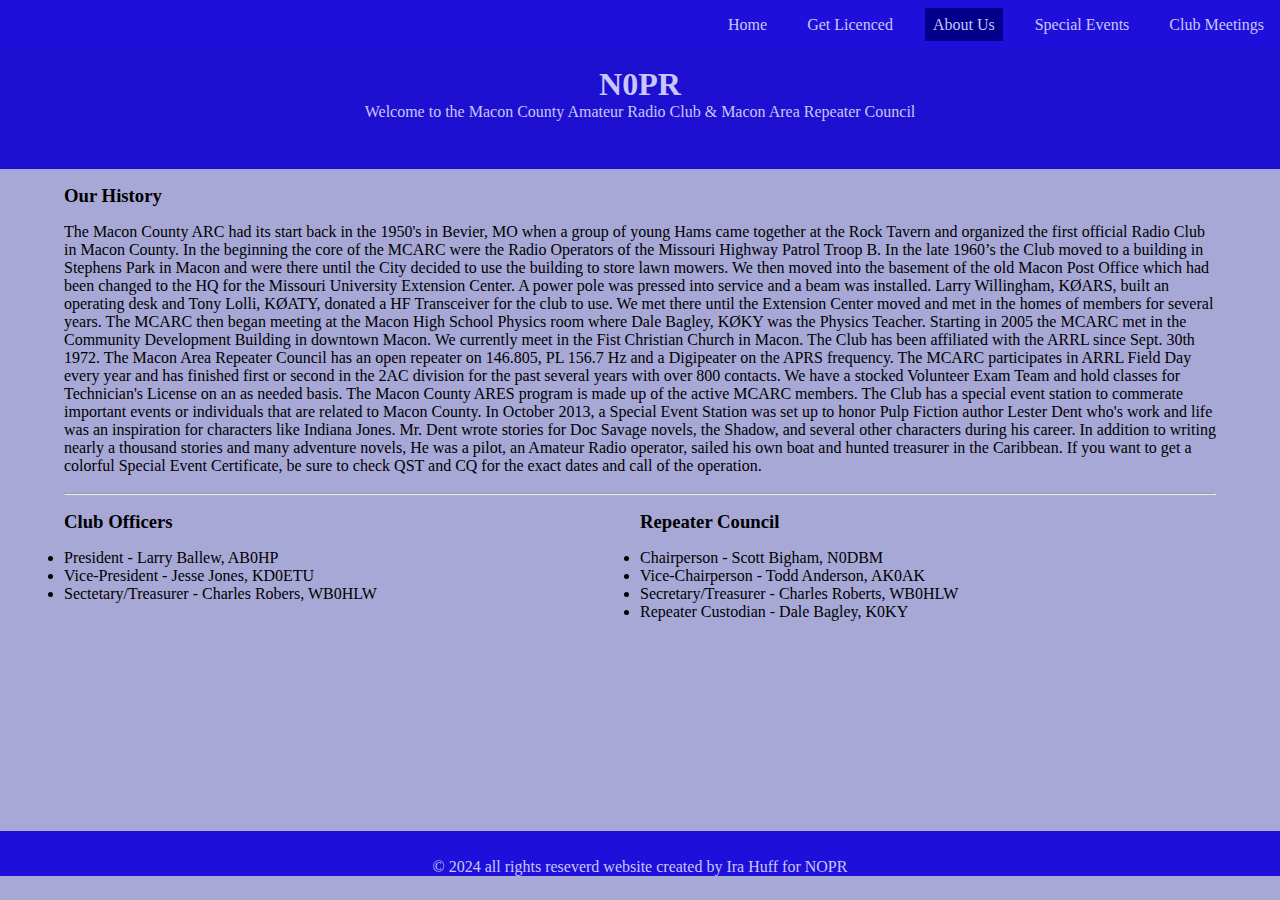
<file: about/index.html>
<!DOCTYPE html>
<html lang="en">
<head>
    <meta charset="UTF-8">
    <meta name="viewport" content="width=device-width, initial-scale=1.0">
    <link rel="stylesheet" href="/main.css">
    <title>About Us</title>
    <meta name="description" content="Macon, MO ARC History">
</head>
<body>
    
    <header class="">
    <nav class="flex">
        <ul class="navList">
            <li class="navItem">
                <a class="navLink"  href="/index.html">Home</a>
            </li>
            <li class="navItem">
                <a class="navLink"  href="/licence">Get Licenced</a>
            </li>
            <li class="navItem">
                <a class="navLink" aria-current="page"  href="/about">About Us</a>
            </li>
            <li class="navItem">
                <a class="navLink"  href="/events">Special Events</a>
            </li>
            <li class="navItem">
                <a class="navLink"  href="/meetings">Club Meetings</a>
            </li>
        </ul>
    </nav>
    <div class="head">
        <div class="">
            <div class="">
                <!-- <img src="img/arrlimage.jpg" class="d-none d-lg-block"> -->
            </div>
            <div class="" >
      <h1 class="">N0PR</h1>
      <p class="">Welcome to the Macon County Amateur Radio Club & Macon Area Repeater Council</p>
            </div>
            <div class="">
                <!-- <img src="img/aresimage.jpg" class="d-none d-lg-block"> -->
            </div>
    </div>
</header>
    <main class="container">
    
<section class="history">
    <h3>Our History</h3>
    The Macon County ARC had its start back in the 1950's in Bevier, MO when a group of young Hams came together at the Rock Tavern and organized the first official Radio Club in Macon County. In the beginning the core of the MCARC were the Radio Operators of the Missouri Highway Patrol Troop B. In the late 1960’s the Club moved to a building in Stephens Park in Macon and were there until the City decided to use the building to store lawn mowers. We then moved into the basement of the old Macon Post Office which had been changed to the HQ for the Missouri University Extension Center. A power pole was pressed into service and a beam was installed. Larry Willingham, KØARS, built an operating desk and Tony Lolli, KØATY, donated a HF Transceiver for the club to use. We met there until the Extension Center moved and met in the homes of members for several years. The MCARC then began meeting at the Macon High School Physics room where Dale Bagley, KØKY was the Physics Teacher. Starting in 2005 the MCARC met in the Community Development Building in downtown Macon.  We currently meet in the Fist Christian Church in Macon.

The Club has been affiliated with the ARRL since Sept. 30th 1972. The Macon Area Repeater Council has an open repeater on 146.805, PL 156.7 Hz and a Digipeater on the APRS frequency. The MCARC participates in ARRL Field Day every year and has finished first or second in the 2AC division for the past several years with over 800 contacts. We have a stocked Volunteer Exam Team and hold classes for Technician's License on an as needed basis. The Macon County ARES program is made up of the active MCARC members. The Club has a special event station to commerate important events or individuals that are related to Macon County. In October 2013, a Special Event Station was set up to honor Pulp Fiction author Lester Dent who's work and life was an inspiration for characters like Indiana Jones. Mr. Dent wrote stories for Doc Savage novels, the Shadow, and several other characters during his career. In addition to writing nearly a thousand stories and many adventure novels, He was a pilot, an Amateur Radio operator, sailed his own boat and hunted treasurer in the Caribbean. If you want to get a colorful Special Event Certificate, be sure to check QST and CQ for the exact dates and call of the operation.
</section>
<br><hr>
<section class="officers">
    <section class="club">
        <h3>Club Officers</h3>
        <ul>
            <li>President - Larry Ballew, AB0HP</li>
            <li>Vice-President - Jesse Jones, KD0ETU</li>
            <li>Sectetary/Treasurer - Charles Robers, WB0HLW</li>
        </ul>
    </section>
    <section class="repeater">
        <h3>Repeater Council</h3>
        <ul>
            <li>Chairperson - Scott Bigham, N0DBM</li>
            <li>Vice-Chairperson - Todd Anderson, AK0AK</li>
            <li>Secretary/Treasurer - Charles Roberts, WB0HLW</li>
            <li>Repeater Custodian - Dale Bagley, K0KY</li>
        </ul>
    </section>
</section>
    </main>
    <footer>
    <p>&copy; 2024 all rights reseverd website created by Ira Huff for NOPR</p>
  </footer>
    <script src="/main.js"></script>
</body>
</html>
</file>
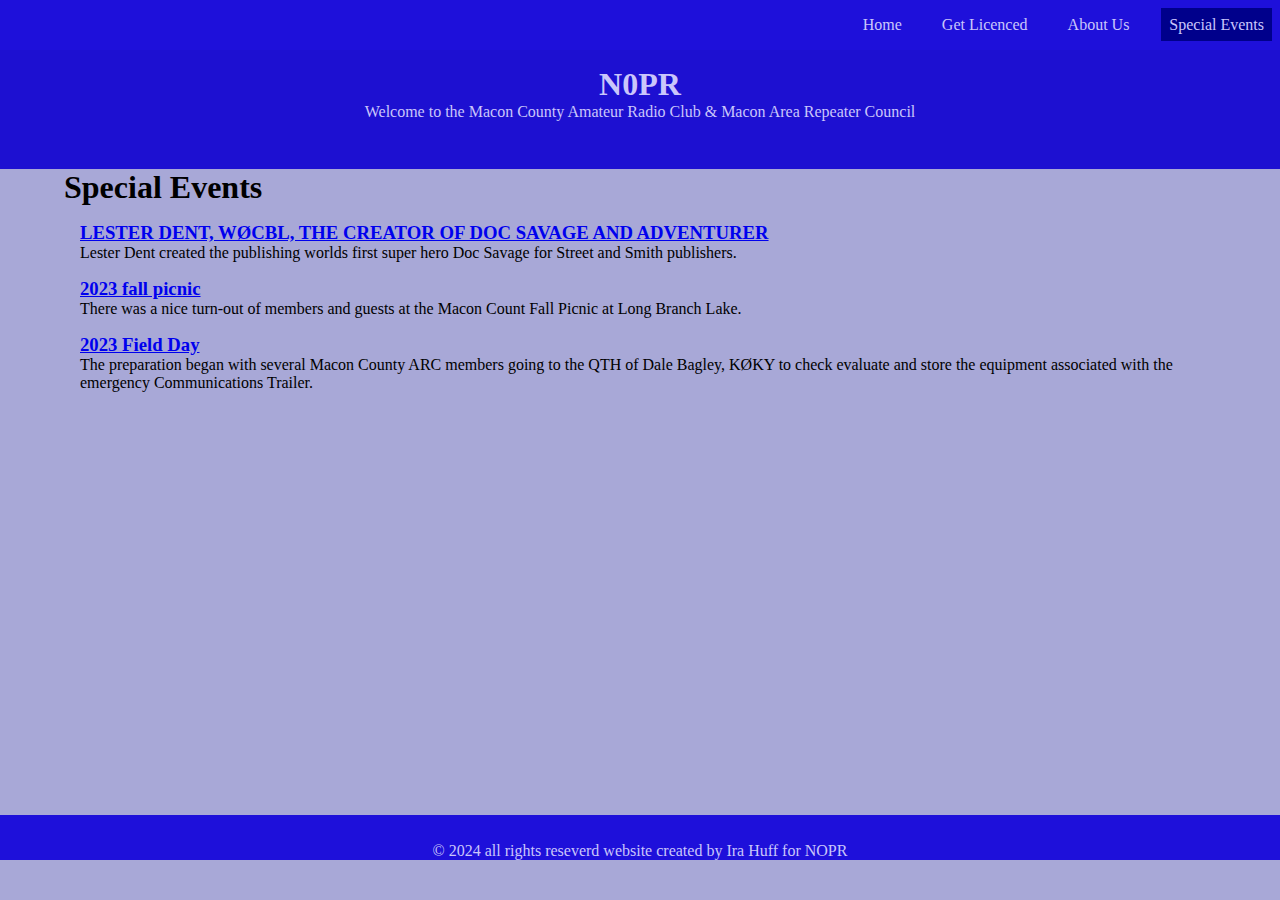
<file: events/index.html>
<!DOCTYPE html>
<html lang="en">
<head>
    <meta charset="UTF-8">
    <meta name="viewport" content="width=device-width, initial-scale=1.0">
    <link rel="stylesheet" href="/main.css">
    <title>Special Events</title>
    <meta name="description" content="Macon County ARC Special Events">
</head>
<body>
    
    <header class="">
    <nav class="flex">
        <ul class="navList">
            <li class="navItem">
                <a class="navLink"  href="/index.html">Home</a>
            </li>
            <li class="navItem">
                <a class="navLink"  href="/licence">Get Licenced</a>
            </li>
            <li class="navItem">
                <a class="navLink"  href="/about">About Us</a>
            </li>
            <li class="navItem">
                <a class="navLink" aria-current="page"  href="/events">Special Events</a>
            </li>
        </ul>
    </nav>
    <div class="head">
        <div class="">
            <div class="">
                <!-- <img src="img/arrlimage.jpg" class="d-none d-lg-block"> -->
            </div>
            <div class="" >
      <h1 class="">N0PR</h1>
      <p class="">Welcome to the Macon County Amateur Radio Club & Macon Area Repeater Council</p>
            </div>
            <div class="">
                <!-- <img src="img/aresimage.jpg" class="d-none d-lg-block"> -->
            </div>
    </div>
</header>
    <main class="container">
    
<div>
    <h1>Special Events</h1>
    <ul class="eventList"><li>
            <article class="eventItem">
               <a href="/events/03_dent/"> <h3>
                    LESTER DENT, WØCBL, THE CREATOR OF DOC SAVAGE AND ADVENTURER
                </h3></a>
                Lester Dent created the publishing worlds first super hero Doc Savage for Street and Smith publishers.
            </article>
        </li><li>
            <article class="eventItem">
               <a href="/events/02_fall/"> <h3>
                    2023 fall picnic
                </h3></a>
                There was a nice turn-out of members and guests at the Macon Count Fall Picnic at Long Branch Lake.
            </article>
        </li><li>
            <article class="eventItem">
               <a href="/events/01_2023fd/"> <h3>
                    2023 Field Day
                </h3></a>
                The preparation began with several Macon County ARC members going to the QTH of Dale Bagley, KØKY to check evaluate and store the equipment associated with the emergency Communications Trailer.
            </article>
        </li></ul>

</div>
    </main>
    <footer>
    <p>&copy; 2024 all rights reseverd website created by Ira Huff for NOPR</p>
  </footer>
    <script src="/main.js"></script>
</body>
</html>
</file>
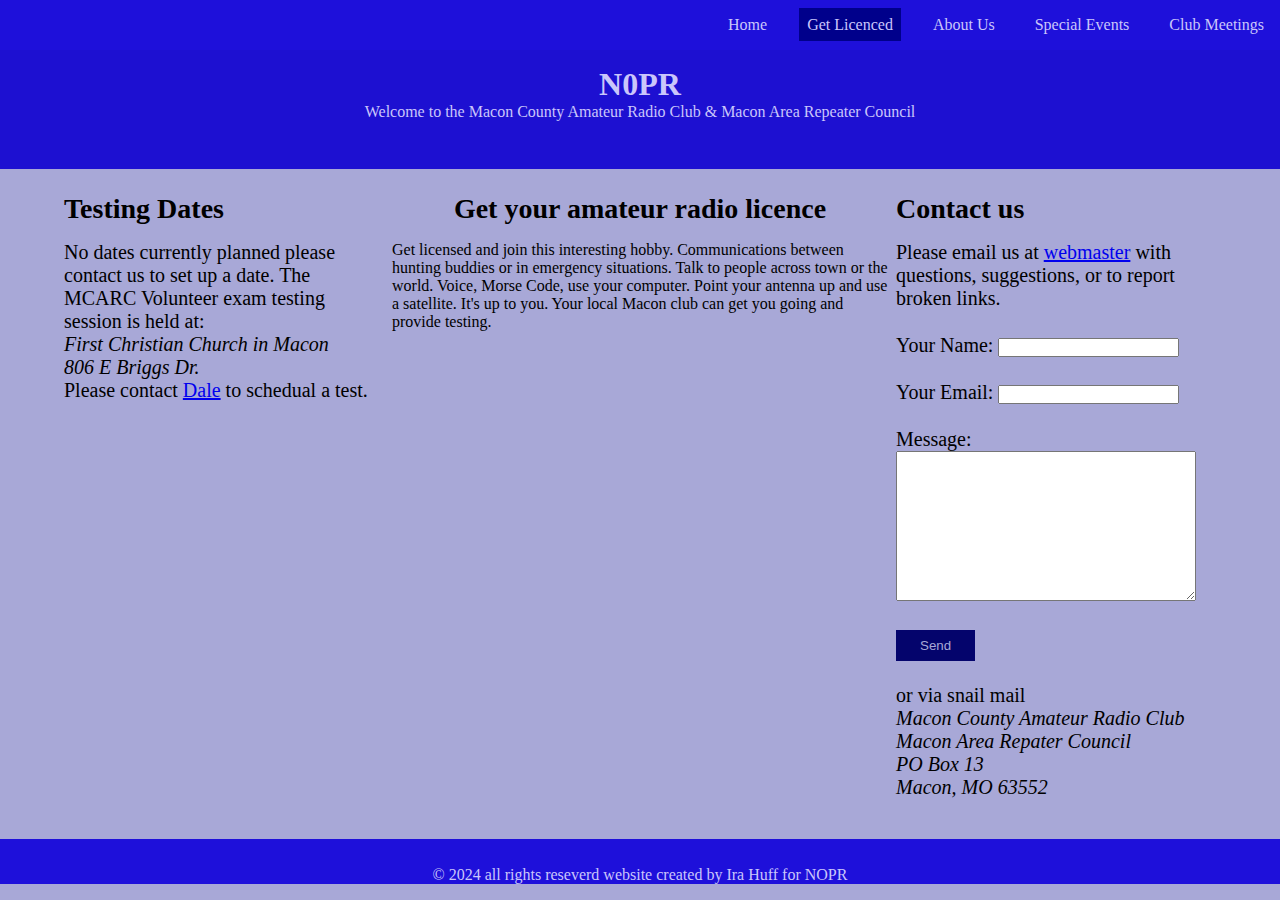
<file: licence/index.html>
<!DOCTYPE html>
<html lang="en">
<head>
    <meta charset="UTF-8">
    <meta name="viewport" content="width=device-width, initial-scale=1.0">
    <link rel="stylesheet" href="/main.css">
    <title>Get Licenced</title>
    <meta name="description" content="MCARC Amateur Radio Licence Testing">
</head>
<body>
    
    <header class="">
    <nav class="flex">
        <ul class="navList">
            <li class="navItem">
                <a class="navLink"  href="/index.html">Home</a>
            </li>
            <li class="navItem">
                <a class="navLink" aria-current="page"  href="/licence">Get Licenced</a>
            </li>
            <li class="navItem">
                <a class="navLink"  href="/about">About Us</a>
            </li>
            <li class="navItem">
                <a class="navLink"  href="/events">Special Events</a>
            </li>
            <li class="navItem">
                <a class="navLink"  href="/meetings">Club Meetings</a>
            </li>
        </ul>
    </nav>
    <div class="head">
        <div class="">
            <div class="">
                <!-- <img src="img/arrlimage.jpg" class="d-none d-lg-block"> -->
            </div>
            <div class="" >
      <h1 class="">N0PR</h1>
      <p class="">Welcome to the Macon County Amateur Radio Club & Macon Area Repeater Council</p>
            </div>
            <div class="">
                <!-- <img src="img/aresimage.jpg" class="d-none d-lg-block"> -->
            </div>
    </div>
</header>
    <main class="container">
    
<section class="licence">
    <article class="dates">
        <h3 class="getTitle">Testing Dates</h3>
        No dates currently planned please contact us to set up a date.
        The MCARC Volunteer exam testing session is held at:<br>
        <address>
        First Christian Church in Macon<br>
        806 E Briggs Dr.<br>
        </address>
        Please contact <a href="mailto:n0prmacon@gmail.com">Dale</a> to schedual a test.
    </article>
    <article class="get">
    <h3 class="getTitle">Get your amateur radio licence</h3>
    <p>Get licensed and join this interesting hobby. Communications between hunting buddies or in emergency situations. Talk to people across town or the world. Voice, Morse Code, use your computer. Point your antenna up and use a satellite. It's up to you. Your local Macon club can get you going and provide testing.</p>
    </article>
    <article class="contact">
        <h3 class="getTitle">Contact us</h3>
        Please email us at <a href="mailto:n0prmacon@gmail.com">webmaster</a> with questions, suggestions, or to report broken links.
        <br>
        <form class="form" name="contact" method="POST" data-netlify="true">
            <p>
              <label for="name">Your Name:</label> <input type="text" name="name" />
              </p>
              <p>
              <label for="email">Your Email:</label> <input type="email" name="email" />
              </p>
              <p>
              <label for="message">Message:</label> <br/><textarea name="message"></textarea>
              </p>
              <p>
              <button id="submit" type="submit">Send</button>
            </p>
          </form>
          <br>
        or via snail mail
        <address>
        Macon County Amateur Radio Club<br>
        Macon Area Repater Council<br>
        PO Box 13<br>
        Macon, MO 63552<br>
        </address>
    </article>
</section>


    
    </main>
    <footer>
    <p>&copy; 2024 all rights reseverd website created by Ira Huff for NOPR</p>
  </footer>
    <script src="/main.js"></script>
</body>
</html>
</file>
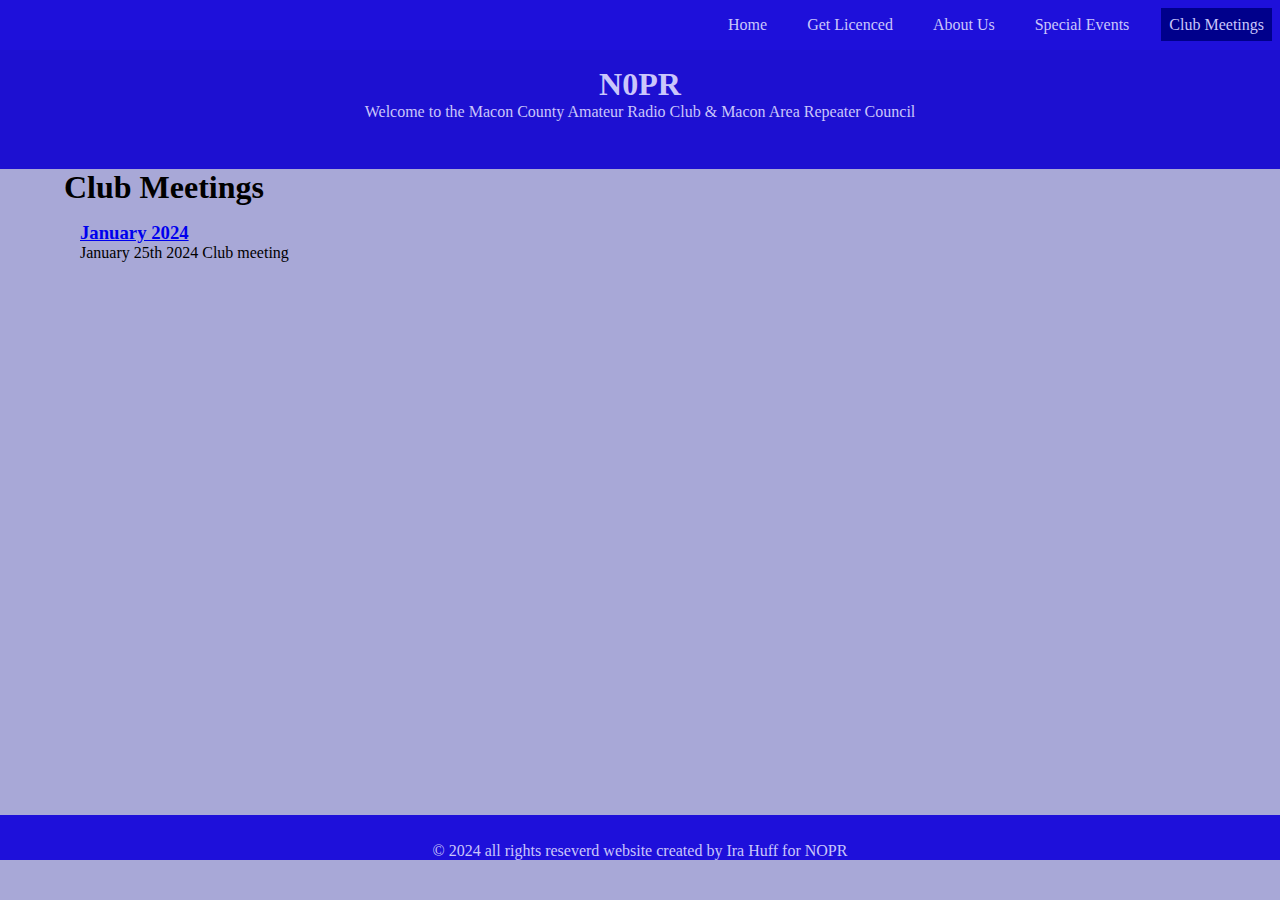
<file: meetings/index.html>
<!DOCTYPE html>
<html lang="en">
<head>
    <meta charset="UTF-8">
    <meta name="viewport" content="width=device-width, initial-scale=1.0">
    <link rel="stylesheet" href="/main.css">
    <title>Club Meetings</title>
    <meta name="description" content="N0PR Club Meetings">
</head>
<body>
    
    <header class="">
    <nav class="flex">
        <ul class="navList">
            <li class="navItem">
                <a class="navLink"  href="/index.html">Home</a>
            </li>
            <li class="navItem">
                <a class="navLink"  href="/licence">Get Licenced</a>
            </li>
            <li class="navItem">
                <a class="navLink"  href="/about">About Us</a>
            </li>
            <li class="navItem">
                <a class="navLink"  href="/events">Special Events</a>
            </li>
            <li class="navItem">
                <a class="navLink" aria-current="page"  href="/meetings">Club Meetings</a>
            </li>
        </ul>
    </nav>
    <div class="head">
        <div class="">
            <div class="">
                <!-- <img src="img/arrlimage.jpg" class="d-none d-lg-block"> -->
            </div>
            <div class="" >
      <h1 class="">N0PR</h1>
      <p class="">Welcome to the Macon County Amateur Radio Club & Macon Area Repeater Council</p>
            </div>
            <div class="">
                <!-- <img src="img/aresimage.jpg" class="d-none d-lg-block"> -->
            </div>
    </div>
</header>
    <main class="container">
    
<div>
    <h1>Club Meetings</h1>
    <ul class="eventList"><li>
            <article class="eventItem">
               <a href="/meetings/jan2024/"> <h3>
                    January 2024
                </h3></a>
                January 25th 2024 Club meeting
            </article>
        </li></ul>

</div>
    </main>
    <footer>
    <p>&copy; 2024 all rights reseverd website created by Ira Huff for NOPR</p>
  </footer>
    <script src="/main.js"></script>
</body>
</html>
</file>
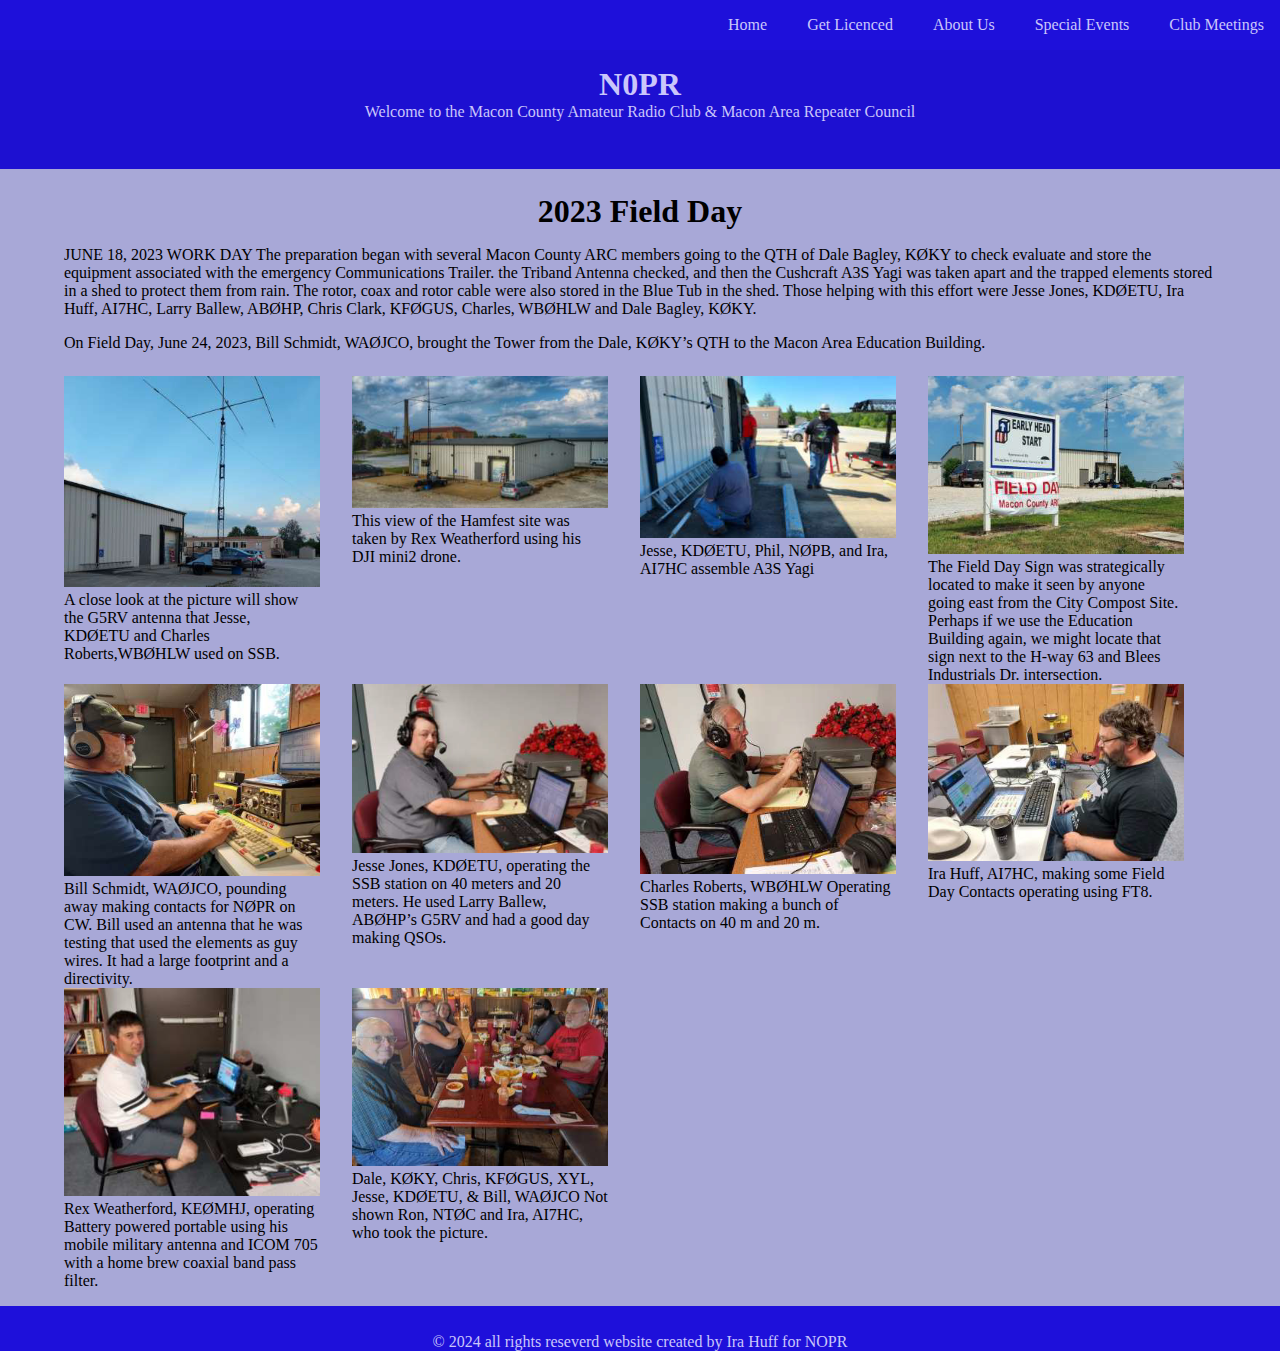
<file: events/01_2023fd/index.html>
<!DOCTYPE html>
<html lang="en">
<head>
    <meta charset="UTF-8">
    <meta name="viewport" content="width=device-width, initial-scale=1.0">
    <link rel="stylesheet" href="/main.css">
    <title>2023 Field Day</title>
</head>
<body>
    
    <header class="">
    <nav class="flex">
        <ul class="navList">
            <li class="navItem">
                <a class="navLink"  href="/index.html">Home</a>
            </li>
            <li class="navItem">
                <a class="navLink"  href="/licence">Get Licenced</a>
            </li>
            <li class="navItem">
                <a class="navLink"  href="/about">About Us</a>
            </li>
            <li class="navItem">
                <a class="navLink"  href="/events">Special Events</a>
            </li>
            <li class="navItem">
                <a class="navLink"  href="/meetings">Club Meetings</a>
            </li>
        </ul>
    </nav>
    <div class="head">
        <div class="">
            <div class="">
                <!-- <img src="img/arrlimage.jpg" class="d-none d-lg-block"> -->
            </div>
            <div class="" >
      <h1 class="">N0PR</h1>
      <p class="">Welcome to the Macon County Amateur Radio Club & Macon Area Repeater Council</p>
            </div>
            <div class="">
                <!-- <img src="img/aresimage.jpg" class="d-none d-lg-block"> -->
            </div>
    </div>
</header>
    <main class="container">
        <h1 class="eventTitle">2023 Field Day</h1>
        <div class="eventContent">
    <p>JUNE 18, 2023 WORK DAY The preparation began with several Macon County ARC members going to the QTH of Dale Bagley, KØKY to check evaluate and store the equipment associated with the emergency Communications Trailer. the Triband Antenna checked, and then the Cushcraft A3S Yagi was taken apart and the trapped elements stored in a shed to protect them from rain. The rotor, coax and rotor cable were also stored in the Blue Tub in the shed. Those helping with this effort were Jesse Jones, KDØETU, Ira Huff, AI7HC, Larry Ballew, ABØHP, Chris Clark, KFØGUS, Charles, WBØHLW and Dale Bagley, KØKY.</p>
<p>On Field Day, June 24, 2023, Bill Schmidt, WAØJCO, brought the Tower from the Dale, KØKY’s QTH to the Macon Area Education Building.</p>
<div class="flexPicnic">
<p><img src="/img/2023fd/fd1.jpg" alt="G5RV"> A close look at the picture will show the G5RV antenna that Jesse, KDØETU and Charles Roberts,WBØHLW used on SSB.</p>
<p><img src="/img/2023fd/fd2.jpg" alt="Hamfest Site"> This view of the Hamfest site was taken by Rex Weatherford using his DJI mini2 drone.</p>
<p><img src="/img/2023fd/fd3.jpg" alt="AS3 Yagi"> Jesse, KDØETU, Phil, NØPB, and Ira, AI7HC assemble A3S Yagi</p>
<p><img src="/img/2023fd/fd4.jpg" alt="Sign"> The Field Day Sign was strategically located to make it seen by anyone going east from the City Compost Site. Perhaps if we use the Education Building again, we might locate that sign next to the H-way 63 and Blees Industrials Dr. intersection.</p>
<p><img src="/img/2023fd/fd5.jpg" alt="WA0JCO"> Bill Schmidt, WAØJCO, pounding away making contacts for NØPR on CW. Bill used an antenna that he was testing that used the elements as guy wires. It had a large footprint and a directivity.</p>
<p><img src="/img/2023fd/fd6.jpg" alt="KD0ETU"> Jesse Jones, KDØETU, operating the SSB station on 40 meters and 20 meters. He used Larry Ballew, ABØHP’s G5RV and had a good day making QSOs.</p>
<p><img src="/img/2023fd/fd7.jpg" alt="WB0HLW"> Charles Roberts, WBØHLW Operating SSB station making a bunch of Contacts on 40 m and 20 m.</p>
<p><img src="/img/2023fd/fd8.jpg" alt="AI7HC"> Ira Huff, AI7HC, making some Field Day Contacts operating using FT8.</p>
<p><img src="/img/2023fd/fd9.jpg" alt="KE0MHJ"> Rex Weatherford, KEØMHJ, operating Battery powered portable using his mobile military antenna and ICOM 705 with a home brew coaxial band pass filter.</p>
<p><img src="/img/2023fd/fd10.jpg" alt="K0KY"> Dale, KØKY, Chris, KFØGUS, XYL, Jesse, KDØETU, &amp; Bill, WAØJCO Not shown Ron, NTØC and Ira, AI7HC, who took the picture.</p>
</div>
    </div>
    </main>
    <footer>
    <p>&copy; 2024 all rights reseverd website created by Ira Huff for NOPR</p>
  </footer>
</body>
</html>
</file>
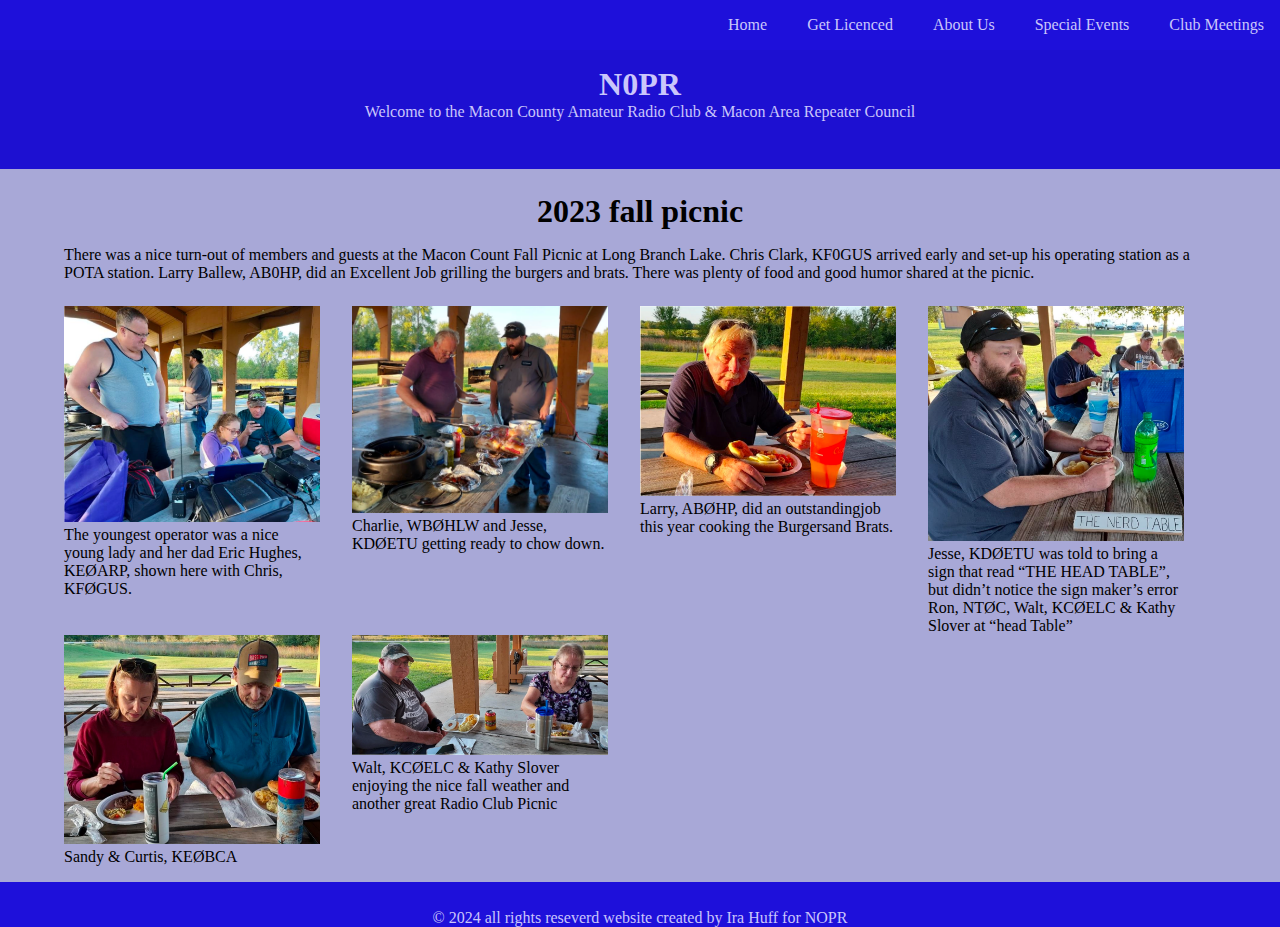
<file: events/02_fall/index.html>
<!DOCTYPE html>
<html lang="en">
<head>
    <meta charset="UTF-8">
    <meta name="viewport" content="width=device-width, initial-scale=1.0">
    <link rel="stylesheet" href="/main.css">
    <title>2023 fall picnic</title>
</head>
<body>
    
    <header class="">
    <nav class="flex">
        <ul class="navList">
            <li class="navItem">
                <a class="navLink"  href="/index.html">Home</a>
            </li>
            <li class="navItem">
                <a class="navLink"  href="/licence">Get Licenced</a>
            </li>
            <li class="navItem">
                <a class="navLink"  href="/about">About Us</a>
            </li>
            <li class="navItem">
                <a class="navLink"  href="/events">Special Events</a>
            </li>
            <li class="navItem">
                <a class="navLink"  href="/meetings">Club Meetings</a>
            </li>
        </ul>
    </nav>
    <div class="head">
        <div class="">
            <div class="">
                <!-- <img src="img/arrlimage.jpg" class="d-none d-lg-block"> -->
            </div>
            <div class="" >
      <h1 class="">N0PR</h1>
      <p class="">Welcome to the Macon County Amateur Radio Club & Macon Area Repeater Council</p>
            </div>
            <div class="">
                <!-- <img src="img/aresimage.jpg" class="d-none d-lg-block"> -->
            </div>
    </div>
</header>
    <main class="container">
        <h1 class="eventTitle">2023 fall picnic</h1>
        <div class="eventContent">
    <p>There was a nice turn-out of members and guests at the Macon Count Fall Picnic at Long Branch Lake. Chris Clark, KF0GUS arrived early and set-up his operating station as a POTA station.
Larry Ballew, AB0HP, did an Excellent Job grilling the burgers and brats. There was plenty of food and good humor shared at the picnic.</p>
<div class="flexPicnic">
<p><img src="/img/picnic/pic1.png" alt="The youngest operator was a nice young lady and her dad Eric Hughes, KEØARP, shown here with Chris, KFØGUS."> The youngest operator was a nice young lady and her dad Eric Hughes, KEØARP, shown here with Chris, KFØGUS.</p>
<p><img src="/img/picnic/pic2.png" alt="Charlie, WBØHLW and Jesse, KDØETU getting ready to chow down."> Charlie, WBØHLW and Jesse, KDØETU getting ready to chow down.</p>
<p><img src="/img/picnic/pic3.png" alt="Larry, ABØHP, did an outstanding job this year cooking the Burgers and Brats."> Larry, ABØHP, did an outstandingjob this year cooking the Burgersand Brats.</p>
<p><img src="/img/picnic/pic4.png" alt="The head table"> Jesse, KDØETU was told to bring a sign that read “THE HEAD TABLE”, but didn’t notice the sign maker’s error Ron, NTØC, Walt, KCØELC &amp; Kathy Slover at “head Table”</p>
<p><img src="/img/picnic/pic5.png" alt="Sandy &amp; Curtis, KEØBCA"> Sandy &amp; Curtis, KEØBCA</p>
<p><img src="/img/picnic/pic6.png" alt="Walt, KCØELC &amp; Kathy Slover enjoying the nice fall weather and another great Radio Club Picnic"> Walt, KCØELC &amp; Kathy Slover enjoying the nice fall weather and another great Radio Club Picnic</p>
</div>
    </div>
    </main>
    <footer>
    <p>&copy; 2024 all rights reseverd website created by Ira Huff for NOPR</p>
  </footer>
</body>
</html>
</file>
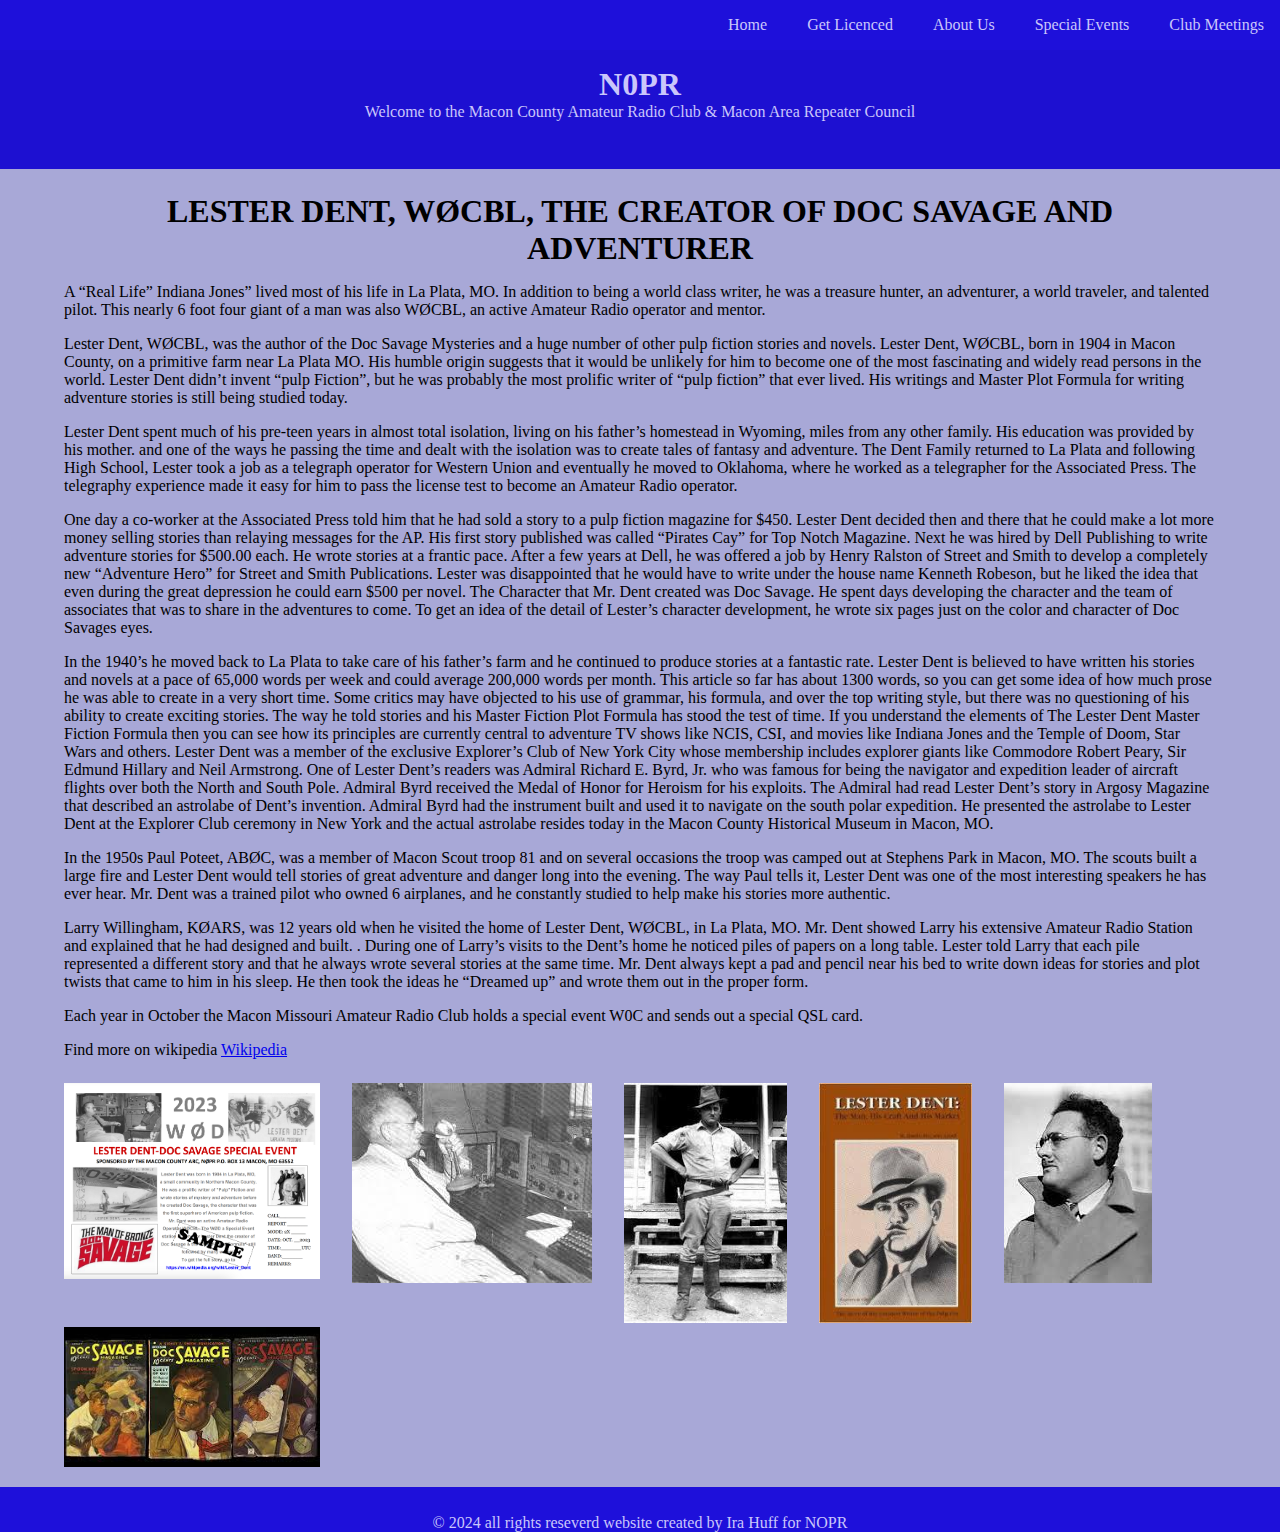
<file: events/03_dent/index.html>
<!DOCTYPE html>
<html lang="en">
<head>
    <meta charset="UTF-8">
    <meta name="viewport" content="width=device-width, initial-scale=1.0">
    <link rel="stylesheet" href="/main.css">
    <title>LESTER DENT, WØCBL, THE CREATOR OF DOC SAVAGE AND ADVENTURER</title>
</head>
<body>
    
    <header class="">
    <nav class="flex">
        <ul class="navList">
            <li class="navItem">
                <a class="navLink"  href="/index.html">Home</a>
            </li>
            <li class="navItem">
                <a class="navLink"  href="/licence">Get Licenced</a>
            </li>
            <li class="navItem">
                <a class="navLink"  href="/about">About Us</a>
            </li>
            <li class="navItem">
                <a class="navLink"  href="/events">Special Events</a>
            </li>
            <li class="navItem">
                <a class="navLink"  href="/meetings">Club Meetings</a>
            </li>
        </ul>
    </nav>
    <div class="head">
        <div class="">
            <div class="">
                <!-- <img src="img/arrlimage.jpg" class="d-none d-lg-block"> -->
            </div>
            <div class="" >
      <h1 class="">N0PR</h1>
      <p class="">Welcome to the Macon County Amateur Radio Club & Macon Area Repeater Council</p>
            </div>
            <div class="">
                <!-- <img src="img/aresimage.jpg" class="d-none d-lg-block"> -->
            </div>
    </div>
</header>
    <main class="container">
        <h1 class="eventTitle">LESTER DENT, WØCBL, THE CREATOR OF DOC SAVAGE AND ADVENTURER</h1>
        <div class="eventContent">
    <p>A “Real Life” Indiana Jones” lived most of his life in La Plata, MO.  In addition to being a world class writer, he was a treasure hunter, an adventurer, a world traveler, and talented pilot. This nearly 6 foot four giant of a man was also WØCBL, an active Amateur Radio operator and mentor.</p>
<p>Lester Dent, WØCBL, was the author of the Doc Savage Mysteries and a huge number of other pulp fiction stories and novels.  Lester Dent, WØCBL, born in 1904 in Macon County, on a primitive farm near La Plata MO.  His humble origin suggests that it would be unlikely for him to become one of the most fascinating and widely read persons in the world.  Lester Dent didn’t invent “pulp Fiction”, but he was probably the most prolific writer of “pulp fiction” that ever lived.  His writings and Master Plot Formula for writing adventure stories is still being studied today.</p>
<p>Lester Dent spent much of his pre-teen years in almost total isolation, living on his father’s homestead in Wyoming, miles from any other family.  His education was provided by his mother.  and one of the ways he passing the time and dealt with the isolation was to create tales of fantasy and adventure.  The Dent Family returned to La Plata and following High School, Lester took a job as a telegraph operator for Western Union and eventually he moved to Oklahoma, where he worked as a telegrapher for the Associated Press.  The telegraphy experience made it easy for him to pass the license test to become an Amateur Radio operator.</p>
<p>One day a co-worker at the Associated Press told him that he had sold a story to a pulp fiction magazine for $450. Lester Dent decided then and there that he could make a lot more money selling stories than relaying messages for the AP.  His first story published was called “Pirates Cay” for Top Notch Magazine.  Next he was hired by Dell Publishing to write adventure stories for $500.00 each.  He wrote stories at a frantic pace. After a few years at Dell, he was offered a job by Henry Ralston of Street and Smith to develop a completely new “Adventure Hero” for Street and Smith Publications. Lester was disappointed that he would have to write under the house name Kenneth Robeson, but he liked the idea that even during the great depression he could earn $500 per novel. The Character that Mr. Dent created was Doc Savage.  He spent days developing the character and the team of associates that was to share in the adventures to come.  To get an idea of the detail of Lester’s character development, he wrote six pages just on the color and character of Doc Savages eyes.</p>
<p>In the 1940’s he moved back to La Plata to take care of his father’s farm and he continued to produce stories at a fantastic rate.  Lester Dent is believed to have written his stories and novels at a pace of 65,000 words per week and could average 200,000 words per month.  This article so far has about 1300 words, so you can get some idea of how much prose he was able to create in a very short time.  Some critics may have objected to his use of grammar, his formula, and over the top writing style, but there was no questioning of his ability to create exciting stories.
The way he told stories and his Master Fiction Plot Formula has stood the test of time.  If you understand the elements of The Lester Dent Master Fiction Formula then you can see how its principles are currently central to adventure TV shows like NCIS, CSI, and movies like Indiana Jones and the Temple of Doom, Star Wars and others.
Lester Dent was a member of the exclusive Explorer’s Club of New York City whose membership includes explorer giants like Commodore Robert Peary, Sir Edmund Hillary and Neil Armstrong.  One of Lester Dent’s readers was Admiral Richard E. Byrd, Jr. who was famous for being the navigator and expedition leader of aircraft flights over both the North and South Pole.  Admiral Byrd received the Medal of Honor for Heroism for his exploits.  The Admiral had read Lester Dent’s story in Argosy Magazine that described an astrolabe of Dent’s invention. Admiral Byrd had the instrument built and used it to navigate on the south polar expedition.  He presented the astrolabe to Lester Dent at the Explorer Club ceremony in New York and the actual astrolabe resides today in the Macon County Historical Museum in Macon, MO.</p>
<p>In the 1950s Paul Poteet, ABØC, was a member of Macon Scout troop 81 and on several occasions the troop was camped out at Stephens Park in Macon, MO.  The scouts built a large fire and Lester Dent would tell stories of great adventure and danger long into the evening.   The way Paul tells it, Lester Dent was one of the most interesting speakers he has ever hear.   Mr. Dent was a trained pilot who owned 6 airplanes, and he constantly studied to help make his stories more authentic.</p>
<p>Larry Willingham, KØARS, was 12 years old when he visited the home of Lester Dent, WØCBL, in La Plata, MO. Mr. Dent showed Larry his extensive Amateur Radio Station and explained that he had designed and built. .  During one of Larry’s visits to the Dent’s home he noticed piles of papers on a long table.  Lester told Larry that each pile represented a different story and that he always wrote several stories at the same time.  Mr. Dent always kept a pad and pencil near his bed to write down ideas for stories and plot twists that came to him in his sleep.  He then took the ideas he “Dreamed up” and wrote them out in the proper form.</p>
<p>Each year in October the Macon Missouri Amateur Radio Club holds a special event W0C and sends out a special QSL card.</p>
<p>Find more on wikipedia <a href="https://en.wikipedia.org/wiki/Lester_Dent">Wikipedia</a></p>
<div class="flexPicnic">
<p><img src="/img/dent/W0C.png" alt="W0C special event qsl card"></p>
<p><img src="/img/dent/dent1.jpeg" alt="Mr. Dent at his radio"></p>
<p><img src="/img/dent/dent2.jpeg" alt="Mr. Dent ready to adventure"></p>
<p><img src="/img/dent/dent3.jpeg" alt="Mr. Dent book cover"></p>
<p><img src="/img/dent/dent4.jpeg" alt="Mr. Dent headshot"></p>
<p><img src="/img/dent/dent5.jpeg" alt="Doc Savage book covers"></p>
</div>

    </div>
    </main>
    <footer>
    <p>&copy; 2024 all rights reseverd website created by Ira Huff for NOPR</p>
  </footer>
</body>
</html>
</file>
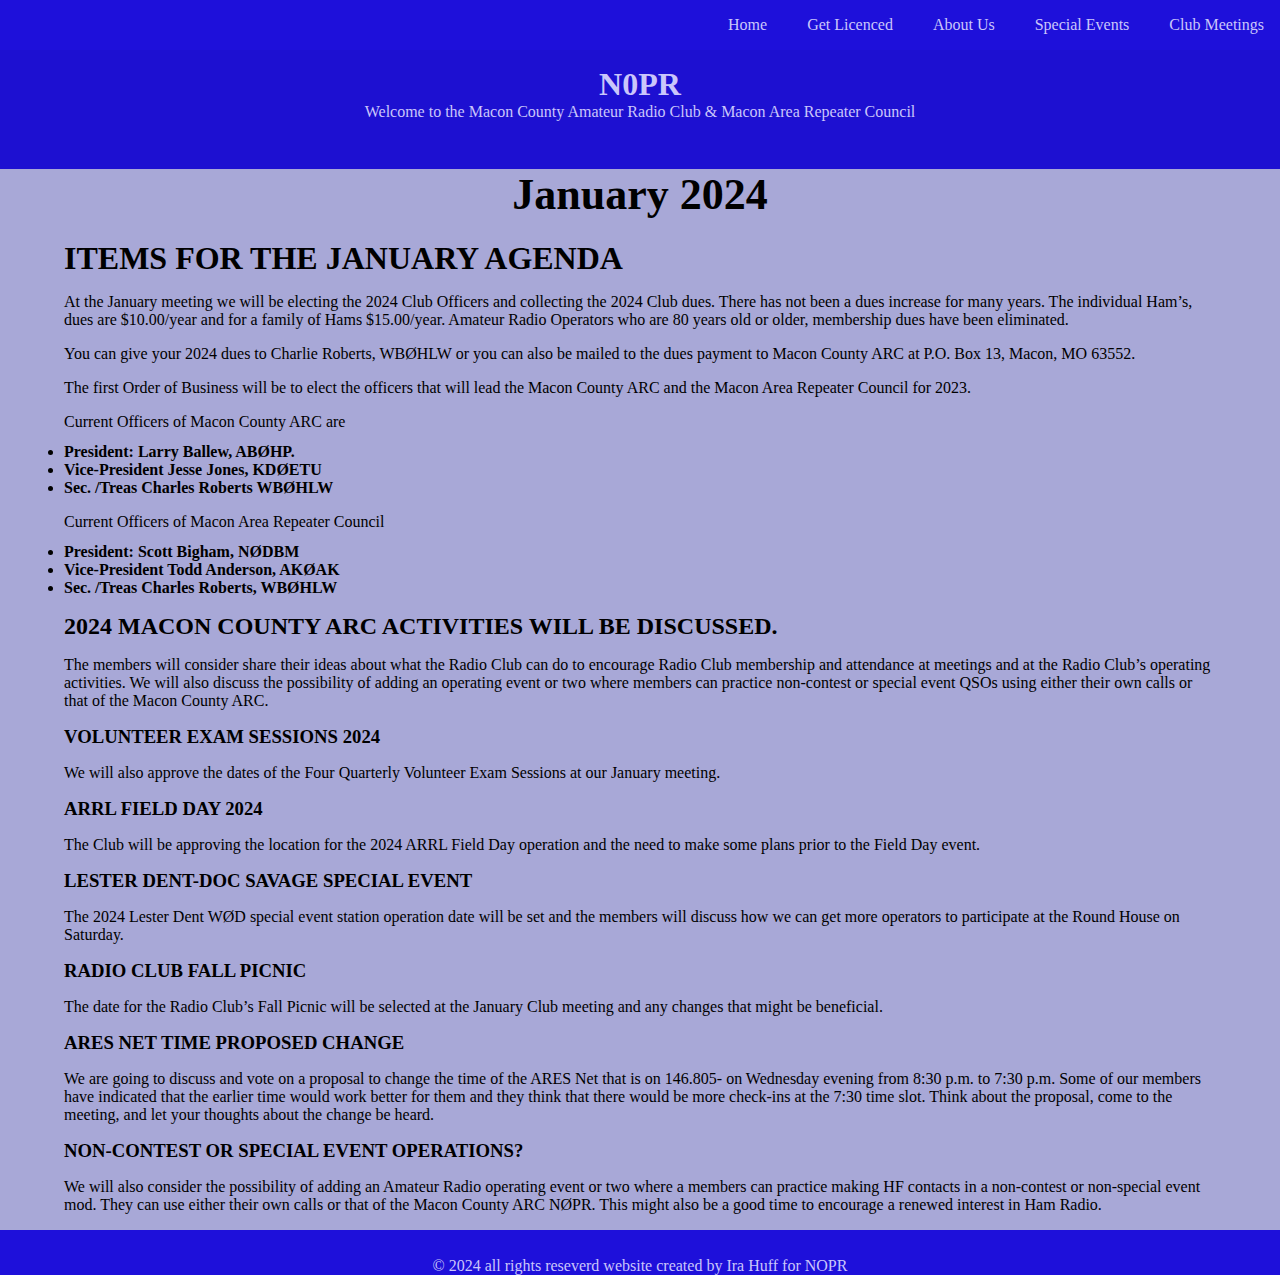
<file: meetings/jan2024/index.html>
<!DOCTYPE html>
<html lang="en">
<head>
    <meta charset="UTF-8">
    <meta name="viewport" content="width=device-width, initial-scale=1.0">
    <link rel="stylesheet" href="/main.css">
    <title>January 2024</title>
</head>
<body>
    
    <header class="">
    <nav class="flex">
        <ul class="navList">
            <li class="navItem">
                <a class="navLink"  href="/index.html">Home</a>
            </li>
            <li class="navItem">
                <a class="navLink"  href="/licence">Get Licenced</a>
            </li>
            <li class="navItem">
                <a class="navLink"  href="/about">About Us</a>
            </li>
            <li class="navItem">
                <a class="navLink"  href="/events">Special Events</a>
            </li>
            <li class="navItem">
                <a class="navLink"  href="/meetings">Club Meetings</a>
            </li>
        </ul>
    </nav>
    <div class="head">
        <div class="">
            <div class="">
                <!-- <img src="img/arrlimage.jpg" class="d-none d-lg-block"> -->
            </div>
            <div class="" >
      <h1 class="">N0PR</h1>
      <p class="">Welcome to the Macon County Amateur Radio Club & Macon Area Repeater Council</p>
            </div>
            <div class="">
                <!-- <img src="img/aresimage.jpg" class="d-none d-lg-block"> -->
            </div>
    </div>
</header>
    <main class="container">
        <h1 class="meetingTitle">January 2024</h1>
        <div class="meetingContent">
    <h1>ITEMS FOR THE JANUARY AGENDA</h1>
<p>At the January meeting we will be electing
the 2024 Club Officers and collecting the 2024 Club dues.
There has not been a dues increase for many years. The individual Ham’s, dues are $10.00/year and for a family of Hams $15.00/year. Amateur Radio Operators who are 80 years old or older, membership dues have been eliminated.</p>
<p>You can give your 2024 dues to Charlie
Roberts, WBØHLW or you can also be mailed to the
dues payment to Macon County ARC at P.O. Box 13,
Macon, MO 63552.</p>
<p>The first Order of Business will be to elect the
officers that will lead the Macon County ARC and the
Macon Area Repeater Council for 2023.</p>
<p>Current Officers of Macon County ARC are</p>
<ul>
<li>President: Larry Ballew, ABØHP.</li>
<li>Vice-President Jesse Jones, KDØETU</li>
<li>Sec. /Treas Charles Roberts WBØHLW</li>
</ul>
<p>Current Officers of Macon Area Repeater Council</p>
<ul>
<li>President: Scott Bigham, NØDBM</li>
<li>Vice-President Todd Anderson, AKØAK</li>
<li>Sec. /Treas Charles Roberts, WBØHLW</li>
</ul>
<h2>2024 MACON COUNTY ARC ACTIVITIES WILL BE DISCUSSED.</h2>
<p>The members will consider share their ideas
about what the Radio Club can do to encourage
Radio Club membership and attendance at meetings
and at the Radio Club’s operating activities.
We will also discuss the possibility of adding an
operating event or two where members can practice
non-contest or special event QSOs using either their
own calls or that of the Macon County ARC.</p>
<h3>VOLUNTEER EXAM SESSIONS 2024</h3>
<p>We will also approve the dates of the Four
Quarterly Volunteer Exam Sessions at our January
meeting.</p>
<h3>ARRL FIELD DAY 2024</h3>
<p>The Club will be approving the location for
the 2024 ARRL Field Day operation and the need to
make some plans prior to the Field Day event.</p>
<h3>LESTER DENT-DOC SAVAGE SPECIAL EVENT</h3>
<p>The 2024 Lester Dent WØD special event station
operation date will be set and the members will
discuss how we can get more operators to
participate at the Round House on Saturday.</p>
<h3>RADIO CLUB FALL PICNIC</h3>
<p>The date for the Radio Club’s Fall Picnic will
be selected at the January Club meeting and any
changes that might be beneficial.</p>
<h3>ARES NET TIME PROPOSED CHANGE</h3>
<p>We are going to discuss and vote on a
proposal to change the time of the ARES Net that is
on 146.805- on Wednesday evening from 8:30 p.m.
to 7:30 p.m. Some of our members have indicated
that the earlier time would work better for them
and they think that there would be more check-ins
at the 7:30 time slot. Think about the proposal,
come to the meeting, and let your thoughts about
the change be heard.</p>
<h3>NON-CONTEST OR SPECIAL EVENT OPERATIONS?</h3>
<p>We will also consider the possibility of
adding an Amateur Radio operating event or two
where a members can practice making HF contacts
in a non-contest or non-special event mod. They
can use either their own calls or that of the Macon
County ARC NØPR. This might also be a good time
to encourage a renewed interest in Ham Radio.</p>

    </div>
    </main>
    <footer>
    <p>&copy; 2024 all rights reseverd website created by Ira Huff for NOPR</p>
  </footer>
</body>
</html>
</file>
<file: main.css>
* {
    margin: 0;
    padding: 0;
    box-sizing: border-box;
}
body{
    background-color: hsl(240, 37%, 75%);
}
/* header and navbar */
.flex {
    display: flex;
    justify-content: flex-end;
    align-items: flex-end;
    background-color: hsl(244, 86%, 46%);
    color: hsl(244 86% 88%);
    padding: 1rem 0;
}
[aria-current="page"]{
    background-color: darkblue;
}
.navList{
    list-style: none;
    display: flex;
    flex-wrap: wrap;
    gap: 1rem
}
.navLink{
    padding: .5rem .5rem;
    margin-inline-end: .5rem;
}
.navItem a{
    text-decoration: none;
}
.navItem a:link{
    color: hsl(244 86% 88%);
}
.navItem a:visited{
    color: hsl(244 86% 88%);
}
.head{
    text-align: center;
    background-color: hsl(244 86% 44%);
    padding-bottom: 3rem;
    color:hsl(244 86% 88%);
    padding-top: 1rem;
}
.container{
    min-height: 70dvh;
    max-width: 90dvw;
    margin: auto;
}
footer{
    text-align: center;
    display: flex;
    align-items: flex-end;
    justify-content: center;
    margin-top: 1rem;
    background-color: hsl(244, 86%, 46%);
    color: hsl(244 86% 88%);
    min-height: 5dvh;
}

/* events */
.eventList{
    list-style: none;
}
.eventItem{
    padding: 1rem 0 0 1rem;
}
.eventTitle{
    text-align: center;
    margin-top: 1.5rem;
}
.eventContent>p{
    margin-top: 1rem;
}
.eventContent img{
    max-height: 15rem;
    max-width: 20dvw;
    text-align: justify;
    font-weight: bold;
}
/* indivial event pages */
.flexPicnic{
    margin-top: 1.5rem;
    display: flex;
    flex-flow: wrap;
    flex-basis: 100%;
}
.flexPicnic>p{
    max-width: 20dvw;
    margin-right: 2rem;
}

/* home */

.grid{
    margin-top: 2rem;
    display: grid;
    grid-template-columns: 25dvw 1fr 25dvw;
    gap: .5rem;
}
.pressing{
    text-align: center;
}
.pressing h2{
    margin-bottom: 1rem;
}
.air{
    margin: auto;
    text-align: center;
    background-color: green;
    color: white;
    border-radius: 99999dvh;
    width: 50%;
}
.status{
    text-align: center;
}
.status p{
margin: 1rem 0;
}
.meeting{
    text-align: center;
}
.meeting p{
    margin: 1rem 0;
}
.solar{
    display: block;
    margin: 2rem auto;
}

/* licence/contact */
#submit{
    border: none;
    background-color: hsl(240, 93%, 22%);
    color: hsl(240, 37%, 75%);
    padding: .5rem 1.5rem;
    cursor: pointer;
}
.licence{
    display: grid;
    grid-template-columns: 25dvw 1fr 25dvw;
    gap: .5rem;
    margin-top: 1.5rem;
}
.dates{
    font-size: 1.25rem;
}
.get h3{
    text-align: center;
}
.getTitle{
    margin-bottom: 1rem;
    font-size: 1.75rem;
}
.contact{
    font-size: 1.25rem;
}
form p {
    margin-top: 1.5rem;
}

/* about us */

.club{
    margin-top: 1rem;
    margin-bottom: 1rem;
}
.club h3 {
    margin-bottom: 1rem;
}
.repeater{
    margin-top: 1rem;
}
.repeater h3 {
    margin-bottom: 1rem;
}
.history{
    margin-top: 1rem;
}
.history h3 {
    margin-bottom: 1rem;
}
.officers{
    display: grid;
    grid-template-columns: 1fr 1fr;
}
textarea {
    width: 300px;
    height: 150px;
  }
.form {
    display: grid;
}

/* club meetings */

.meetingTitle {
    text-align: center;
    font-size: 2.75rem;
}
.meetingContent {
margin-top: 1.25rem;
}
.meetingContent p {
    margin-top: 1rem;
}
.meetingContent h2 {
    margin-top: 1rem;
}
.meetingContent h3 {
    margin-top: 1rem;
}

.meetingContent ul {
    margin-top: .75rem;
    font-weight: bold;
}

/* media queries */

@media screen and (max-width: 900px) {
    .grid {
        display: flex;
        flex-flow: column;
        gap: 2rem;
    }
    .status {
        order: 1;
    }
    .licence{
        display: flex;
        flex-flow: column;
        gap: 2rem;
    }
    .dates {
        order: 1;
    }
    .officers{
        display: grid;
        grid-template-columns: auto;
    }
  
    
    

}
</file>
